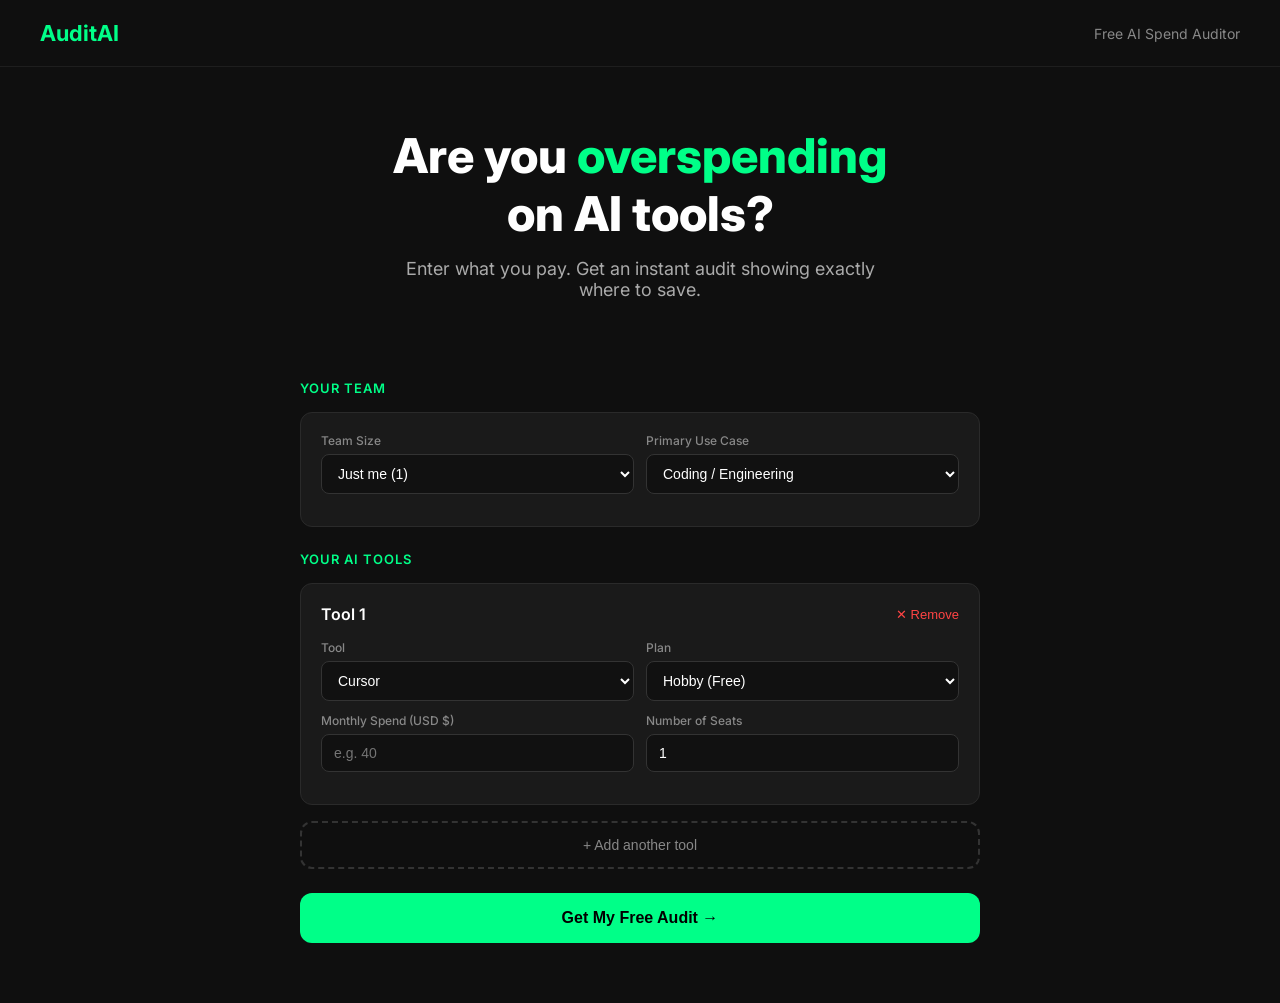
<file: index.html>
<!DOCTYPE html>
<html lang="en">
<head>
    <meta charset="UTF-8">
    <meta name="viewport" content="width=device-width, initial-scale=1.0">
    <title>AuditAI — Free AI Spend Auditor</title>
    <link rel="preconnect" href="https://fonts.googleapis.com">
    <link href="https://fonts.googleapis.com/css2?family=Inter:wght@400;500;600;700;800&display=swap" rel="stylesheet">
    <link rel="stylesheet" href="css/style.css">

    <!-- Open Graph Tags -->
    <meta property="og:title" content="AuditAI — Free AI Spend Auditor">
    <meta property="og:description" content="Find out if you're overspending on AI tools. Free instant audit.">
    <meta property="og:type" content="website">
</head>
<body>

    <!-- NAVBAR -->
    <nav class="navbar">
        <div class="logo">AuditAI</div>
        <div class="nav-tagline">Free AI Spend Auditor</div>
    </nav>

    <!-- HERO -->
    <section class="hero">
        <h1>Are you <span>overspending</span><br>on AI tools?</h1>
        <p>Enter what you pay. Get an instant audit showing exactly where to save.</p>
    </section>

    <!-- FORM -->
    <div class="form-container">

        <!-- TEAM INFO -->
        <div class="section-title">Your Team</div>
        <div class="team-info">
            <div class="form-row">
                <div class="form-group">
                    <label>Team Size</label>
                    <select id="teamSize">
                        <option value="1">Just me (1)</option>
                        <option value="2">2 people</option>
                        <option value="5">3–5 people</option>
                        <option value="10">6–10 people</option>
                        <option value="25">11–25 people</option>
                        <option value="50">26–50 people</option>
                        <option value="100">50+ people</option>
                    </select>
                </div>
                <div class="form-group">
                    <label>Primary Use Case</label>
                    <select id="useCase">
                        <option value="coding">Coding / Engineering</option>
                        <option value="writing">Writing / Content</option>
                        <option value="data">Data Analysis</option>
                        <option value="research">Research</option>
                        <option value="mixed">Mixed / General</option>
                    </select>
                </div>
            </div>
        </div>

        <!-- TOOLS -->
        <div class="section-title">Your AI Tools</div>
        <div id="toolsContainer"></div>

        <button class="add-tool-btn" onclick="addToolCard()">
            + Add another tool
        </button>

        <button class="submit-btn" onclick="runAudit()">
            Get My Free Audit →
        </button>

    </div>

    <script src="js/audit.js"></script>
    <script src="js/form.js"></script>
</body>
</html>
</file>
<file: css/style.css>
* {
    margin: 0;
    padding: 0;
    box-sizing: border-box;
}

body {
    font-family: 'Inter', sans-serif;
    background: #0f0f0f;
    color: #ffffff;
    min-height: 100vh;
}

/* NAVBAR */
.navbar {
    display: flex;
    justify-content: space-between;
    align-items: center;
    padding: 20px 40px;
    border-bottom: 1px solid #1e1e1e;
}

.logo {
    font-size: 22px;
    font-weight: 700;
    color: #00ff88;
}

.nav-tagline {
    font-size: 14px;
    color: #888;
}

/* HERO */
.hero {
    text-align: center;
    padding: 60px 20px 40px;
}

.hero h1 {
    font-size: 48px;
    font-weight: 800;
    line-height: 1.2;
    margin-bottom: 16px;
}

.hero h1 span {
    color: #00ff88;
}

.hero p {
    font-size: 18px;
    color: #aaa;
    max-width: 500px;
    margin: 0 auto 40px;
}

/* FORM CONTAINER */
.form-container {
    max-width: 720px;
    margin: 0 auto;
    padding: 0 20px 60px;
}

.section-title {
    font-size: 13px;
    font-weight: 600;
    color: #00ff88;
    text-transform: uppercase;
    letter-spacing: 1px;
    margin-bottom: 16px;
}

/* TOOL CARD */
.tool-card {
    background: #1a1a1a;
    border: 1px solid #2a2a2a;
    border-radius: 12px;
    padding: 20px;
    margin-bottom: 16px;
}

.tool-card-header {
    display: flex;
    justify-content: space-between;
    align-items: center;
    margin-bottom: 16px;
}

.tool-card-header h3 {
    font-size: 16px;
    font-weight: 600;
}

.remove-btn {
    background: none;
    border: none;
    color: #ff4444;
    cursor: pointer;
    font-size: 13px;
}

.form-row {
    display: grid;
    grid-template-columns: 1fr 1fr;
    gap: 12px;
    margin-bottom: 12px;
}

.form-group {
    display: flex;
    flex-direction: column;
    gap: 6px;
}

.form-group label {
    font-size: 12px;
    color: #888;
    font-weight: 500;
}

.form-group select,
.form-group input {
    background: #111;
    border: 1px solid #333;
    border-radius: 8px;
    padding: 10px 12px;
    color: #fff;
    font-size: 14px;
    outline: none;
    transition: border-color 0.2s;
}

.form-group select:focus,
.form-group input:focus {
    border-color: #00ff88;
}

/* TEAM INFO */
.team-info {
    background: #1a1a1a;
    border: 1px solid #2a2a2a;
    border-radius: 12px;
    padding: 20px;
    margin-bottom: 24px;
}

/* BUTTONS */
.add-tool-btn {
    width: 100%;
    padding: 14px;
    background: transparent;
    border: 2px dashed #333;
    border-radius: 12px;
    color: #888;
    font-size: 14px;
    cursor: pointer;
    margin-bottom: 24px;
    transition: all 0.2s;
}

.add-tool-btn:hover {
    border-color: #00ff88;
    color: #00ff88;
}

.submit-btn {
    width: 100%;
    padding: 16px;
    background: #00ff88;
    border: none;
    border-radius: 12px;
    color: #000;
    font-size: 16px;
    font-weight: 700;
    cursor: pointer;
    transition: opacity 0.2s;
}

.submit-btn:hover {
    opacity: 0.9;
}

/* RESPONSIVE */
@media (max-width: 600px) {
    .hero h1 { font-size: 32px; }
    .form-row { grid-template-columns: 1fr; }
    .navbar { padding: 16px 20px; }
}

/* ─────────────────────────────────────────────────────────── */
/* RESULTS PAGE — Day 3 additions below                        */
/* ─────────────────────────────────────────────────────────── */

.results-page {
    max-width: 760px;
    margin: 0 auto;
    padding: 0 20px 80px;
}

/* HERO SAVINGS */
.savings-hero {
    text-align: center;
    padding: 60px 20px 48px;
    position: relative;
}

.savings-hero::before {
    content: '';
    position: absolute;
    top: 0; left: 50%;
    transform: translateX(-50%);
    width: 400px;
    height: 400px;
    background: radial-gradient(circle, rgba(0,255,136,0.08) 0%, transparent 70%);
    pointer-events: none;
}

.savings-label {
    font-size: 13px;
    font-weight: 600;
    color: #00ff88;
    text-transform: uppercase;
    letter-spacing: 1.5px;
    margin-bottom: 12px;
}

.savings-amount {
    font-size: 72px;
    font-weight: 800;
    color: #00ff88;
    line-height: 1;
    margin-bottom: 8px;
}

.savings-period {
    font-size: 18px;
    color: #888;
    margin-bottom: 4px;
}

.savings-annual {
    font-size: 15px;
    color: #555;
    margin-bottom: 32px;
}

.savings-annual span {
    color: #00ff88;
    font-weight: 600;
}

/* OPTIMAL BADGE */
.optimal-badge {
    display: inline-flex;
    align-items: center;
    gap: 8px;
    background: rgba(0,255,136,0.1);
    border: 1px solid rgba(0,255,136,0.3);
    border-radius: 99px;
    padding: 8px 20px;
    font-size: 14px;
    color: #00ff88;
    margin-bottom: 32px;
}

/* CREDEX BANNER */
.credex-banner {
    background: linear-gradient(135deg, #0a1f0a, #0d2b1a);
    border: 1px solid rgba(0,255,136,0.3);
    border-radius: 16px;
    padding: 28px;
    margin-bottom: 32px;
    text-align: center;
}

.credex-banner h3 {
    font-size: 20px;
    font-weight: 700;
    margin-bottom: 8px;
    color: #fff;
}

.credex-banner p {
    color: #aaa;
    font-size: 14px;
    margin-bottom: 20px;
}

.credex-btn {
    display: inline-block;
    background: #00ff88;
    color: #000;
    font-weight: 700;
    font-size: 14px;
    padding: 12px 28px;
    border-radius: 8px;
    text-decoration: none;
    border: none;
    cursor: pointer;
    transition: opacity 0.2s;
}

.credex-btn:hover { opacity: 0.85; }

/* TOOL BREAKDOWN */
.breakdown-title {
    font-size: 13px;
    font-weight: 600;
    color: #00ff88;
    text-transform: uppercase;
    letter-spacing: 1px;
    margin-bottom: 16px;
}

.tool-result-card {
    background: #1a1a1a;
    border: 1px solid #2a2a2a;
    border-radius: 14px;
    padding: 22px;
    margin-bottom: 14px;
    transition: border-color 0.2s;
}

.tool-result-card:hover {
    border-color: #3a3a3a;
}

.tool-result-card.danger {
    border-left: 3px solid #ff4444;
}

.tool-result-card.warning {
    border-left: 3px solid #ffaa00;
}

.tool-result-card.ok {
    border-left: 3px solid #00ff88;
}

.tool-result-header {
    display: flex;
    justify-content: space-between;
    align-items: flex-start;
    margin-bottom: 12px;
}

.tool-result-name {
    font-size: 16px;
    font-weight: 700;
}

.tool-result-plan {
    font-size: 12px;
    color: #666;
    margin-top: 2px;
}

.tool-savings-badge {
    font-size: 18px;
    font-weight: 700;
    color: #00ff88;
    white-space: nowrap;
}

.tool-savings-badge.no-savings {
    font-size: 13px;
    color: #555;
    font-weight: 500;
}

.tool-result-recommendation {
    font-size: 14px;
    font-weight: 600;
    color: #fff;
    margin-bottom: 6px;
}

.tool-result-reason {
    font-size: 13px;
    color: #777;
    line-height: 1.5;
}

.tool-spend-row {
    display: flex;
    gap: 16px;
    margin-top: 12px;
    padding-top: 12px;
    border-top: 1px solid #222;
    font-size: 12px;
    color: #555;
}

.tool-spend-row span { color: #888; }

/* AI SUMMARY */
.summary-card {
    background: #1a1a1a;
    border: 1px solid #2a2a2a;
    border-radius: 14px;
    padding: 24px;
    margin-bottom: 32px;
}

.summary-card h3 {
    font-size: 13px;
    font-weight: 600;
    color: #00ff88;
    text-transform: uppercase;
    letter-spacing: 1px;
    margin-bottom: 12px;
}

.summary-text {
    font-size: 15px;
    color: #ccc;
    line-height: 1.7;
}

.summary-loading {
    color: #555;
    font-size: 14px;
    font-style: italic;
}

/* EMAIL CAPTURE */
.email-capture {
    background: #1a1a1a;
    border: 1px solid #2a2a2a;
    border-radius: 14px;
    padding: 28px;
    margin-bottom: 32px;
    text-align: center;
}

.email-capture h3 {
    font-size: 20px;
    font-weight: 700;
    margin-bottom: 8px;
}

.email-capture p {
    font-size: 14px;
    color: #888;
    margin-bottom: 20px;
}

.email-form {
    display: flex;
    flex-direction: column;
    gap: 12px;
    max-width: 400px;
    margin: 0 auto;
}

.email-form input {
    background: #111;
    border: 1px solid #333;
    border-radius: 8px;
    padding: 12px 16px;
    color: #fff;
    font-size: 14px;
    outline: none;
    transition: border-color 0.2s;
}

.email-form input:focus {
    border-color: #00ff88;
}

.email-submit-btn {
    background: #00ff88;
    color: #000;
    border: none;
    border-radius: 8px;
    padding: 13px;
    font-size: 15px;
    font-weight: 700;
    cursor: pointer;
    transition: opacity 0.2s;
}

.email-submit-btn:hover { opacity: 0.85; }

.email-success {
    color: #00ff88;
    font-size: 15px;
    font-weight: 600;
    display: none;
}

/* SHARE */
.share-card {
    background: #1a1a1a;
    border: 1px solid #2a2a2a;
    border-radius: 14px;
    padding: 24px;
    margin-bottom: 32px;
    text-align: center;
}

.share-card h3 {
    font-size: 16px;
    font-weight: 700;
    margin-bottom: 8px;
}

.share-card p {
    font-size: 13px;
    color: #666;
    margin-bottom: 16px;
}

.share-url-box {
    display: flex;
    gap: 8px;
    max-width: 500px;
    margin: 0 auto;
}

.share-url-box input {
    flex: 1;
    background: #111;
    border: 1px solid #333;
    border-radius: 8px;
    padding: 10px 14px;
    color: #888;
    font-size: 13px;
    outline: none;
}

.copy-btn {
    background: #222;
    border: 1px solid #333;
    border-radius: 8px;
    padding: 10px 16px;
    color: #fff;
    font-size: 13px;
    cursor: pointer;
    transition: all 0.2s;
    white-space: nowrap;
}

.copy-btn:hover {
    border-color: #00ff88;
    color: #00ff88;
}

/* BACK BTN */
.back-btn {
    display: inline-flex;
    align-items: center;
    gap: 6px;
    color: #555;
    font-size: 14px;
    text-decoration: none;
    padding: 20px 0;
    transition: color 0.2s;
}

.back-btn:hover { color: #00ff88; }

@media (max-width: 600px) {
    .savings-amount { font-size: 52px; }
    .tool-result-header { flex-direction: column; gap: 8px; }
    .share-url-box { flex-direction: column; }
}
</file>
